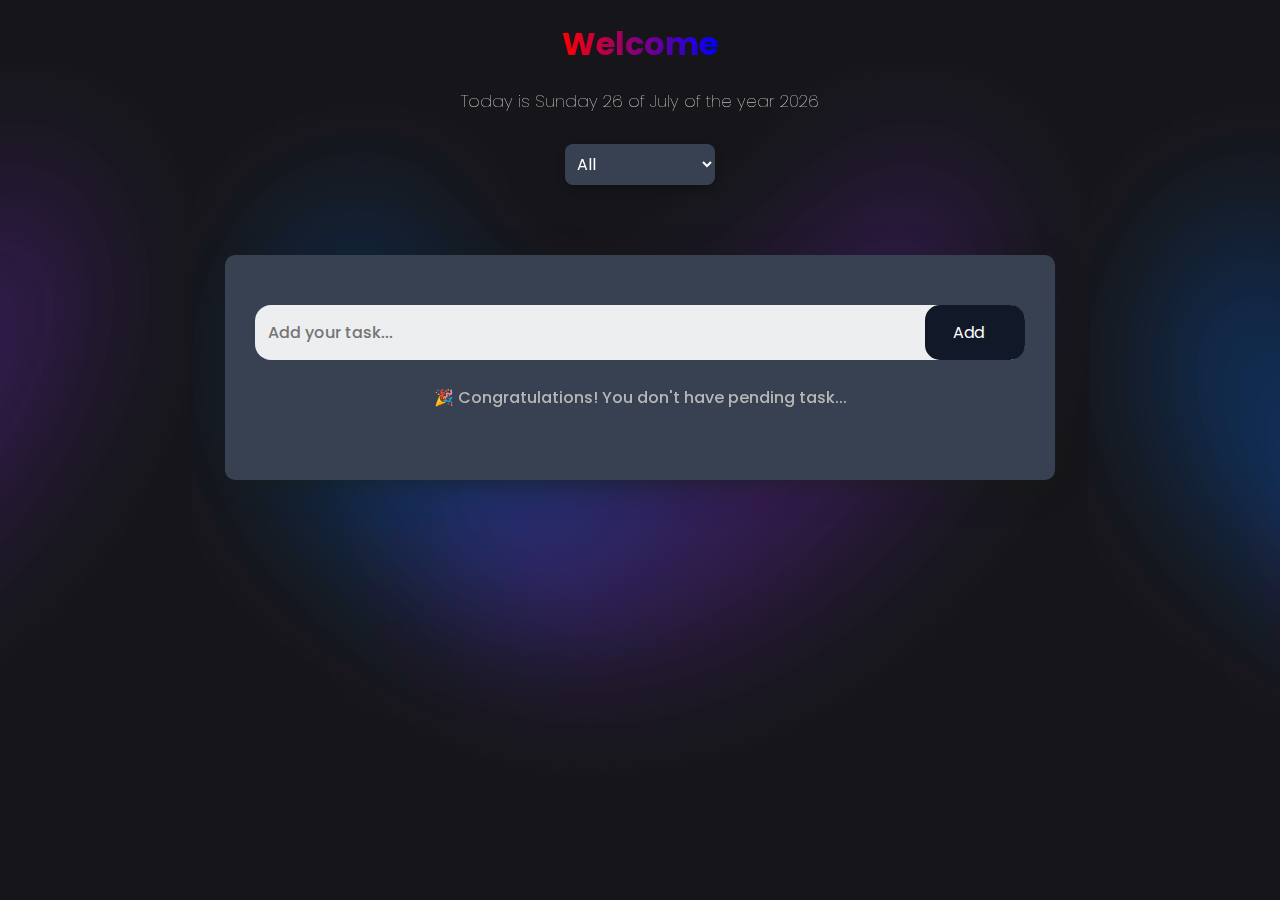
<file: index.html>
<!DOCTYPE html>
<html lang="es">
  <head>
    <meta charset="UTF-8" />
    <meta http-equiv="X-UA-Compatible" content="IE=edge" />
    <meta name="viewport" content="width=device-width, initial-scale=1.0" />
    <link rel="stylesheet" href="style.css" />
    <script src="scrollreveal.js"></script>
    <link rel="shortcut icon" href="FavIcon.png" type="image/x-icon">
    <title>ToDo App</title>
  </head>
  <body>
    <main class="container">
    

      <h1 class="title"><span id="h1Title">  Welcome </span></h1>
      <div id="fecha_actual"></div>

      <div id="filterAll">
        <Select id="selectFilter" >
          <div id="filter">
            <option value="All">All</option>
            <option value="Complete">Complete</option>
            <option value="Incomplete">Incomplete</option>
          </div>
        </Select>
      </div>

      <div class="todo-app">
        <div class="row">
          <input type="text" id="inputTask" maxlength="43" placeholder="Add your task..." />
          <button id="btnAdd">
            <span> Add </span>
          </button>
          
        </div>
        <div id="pAnimation"> 
          <p class="p-taskPending" id="p-taskPendingID">&#x1F389; Congratulations! You don't have pending task...</p>
        </div>
        <ul id="list-content">

          </ul>
        </div>
      </main>
    <script src="app.js"></script>
  </body>
</html>
</file>
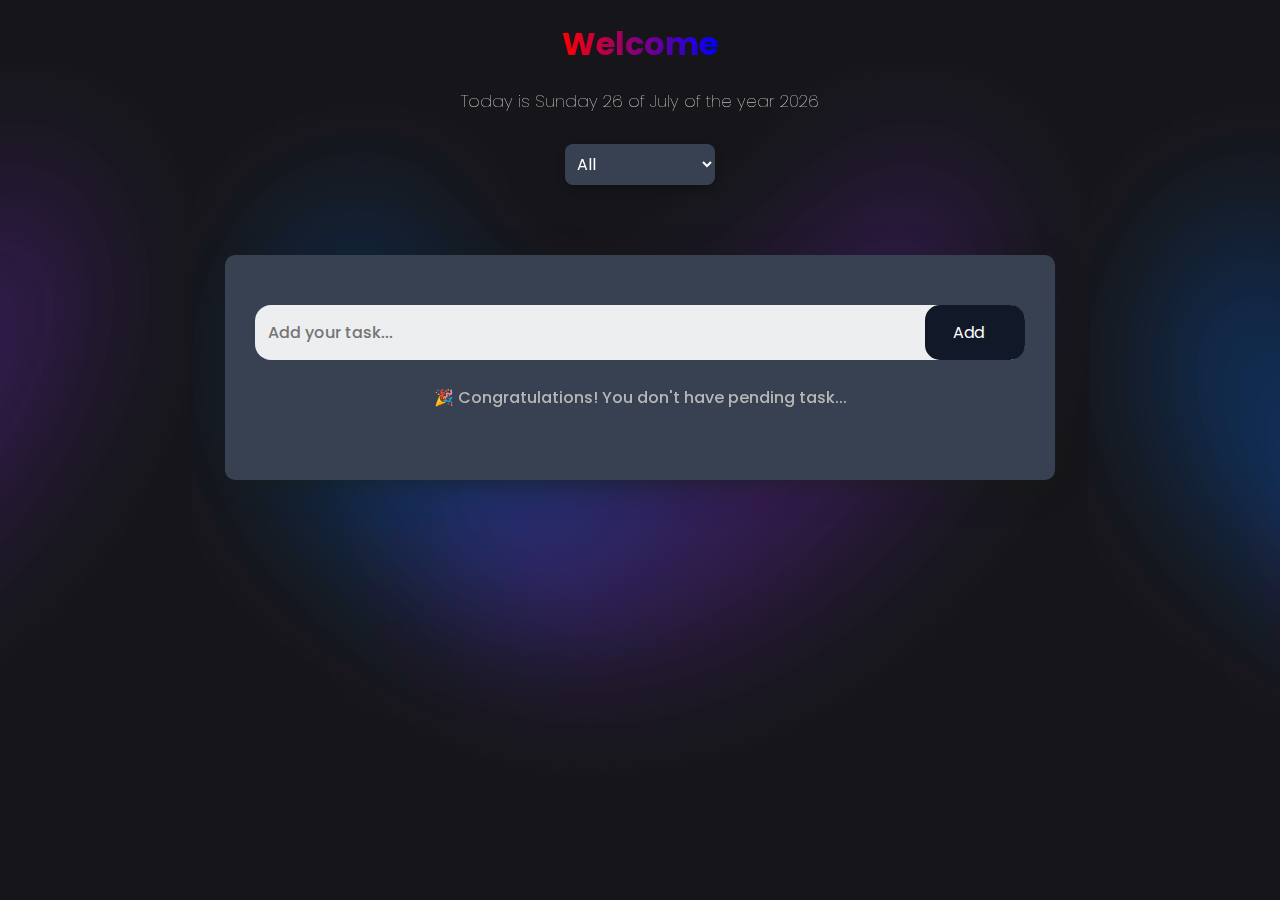
<file: Public/index.html>
<!DOCTYPE html>
<html lang="es">
  <head>
    <meta charset="UTF-8" />
    <meta http-equiv="X-UA-Compatible" content="IE=edge" />
    <meta name="viewport" content="width=device-width, initial-scale=1.0" />
    <link rel="stylesheet" href="style.css" />
    <script src="scrollreveal.js"></script>
    <link rel="shortcut icon" href="./imgs/FavIcon.png" type="image/x-icon">
    <title>ToDo App</title>
  </head>
  <body>
    <main class="container">
    

      <h1 class="title"><span id="h1Title">  Welcome </span></h1>
      <div id="fecha_actual"></div>

      <div id="filterAll">
        <Select id="selectFilter" >
          <div id="filter">
            <option value="All">All</option>
            <option value="Complete">Complete</option>
            <option value="Incomplete">Incomplete</option>
          </div>
        </Select>
      </div>

      <div class="todo-app">
        <div class="row">
          <input type="text" id="inputTask" maxlength="43" placeholder="Add your task..." />
          <button id="btnAdd">
            <span> Add </span>
          </button>
          
        </div>
        <div id="pAnimation"> 
          <p class="p-taskPending" id="p-taskPendingID">&#x1F389; Congratulations! You don't have pending task...</p>
        </div>
        <ul id="list-content">

          </ul>
        </div>
      </main>
    <script src="./app.js"></script>
  </body>
</html>
</file>
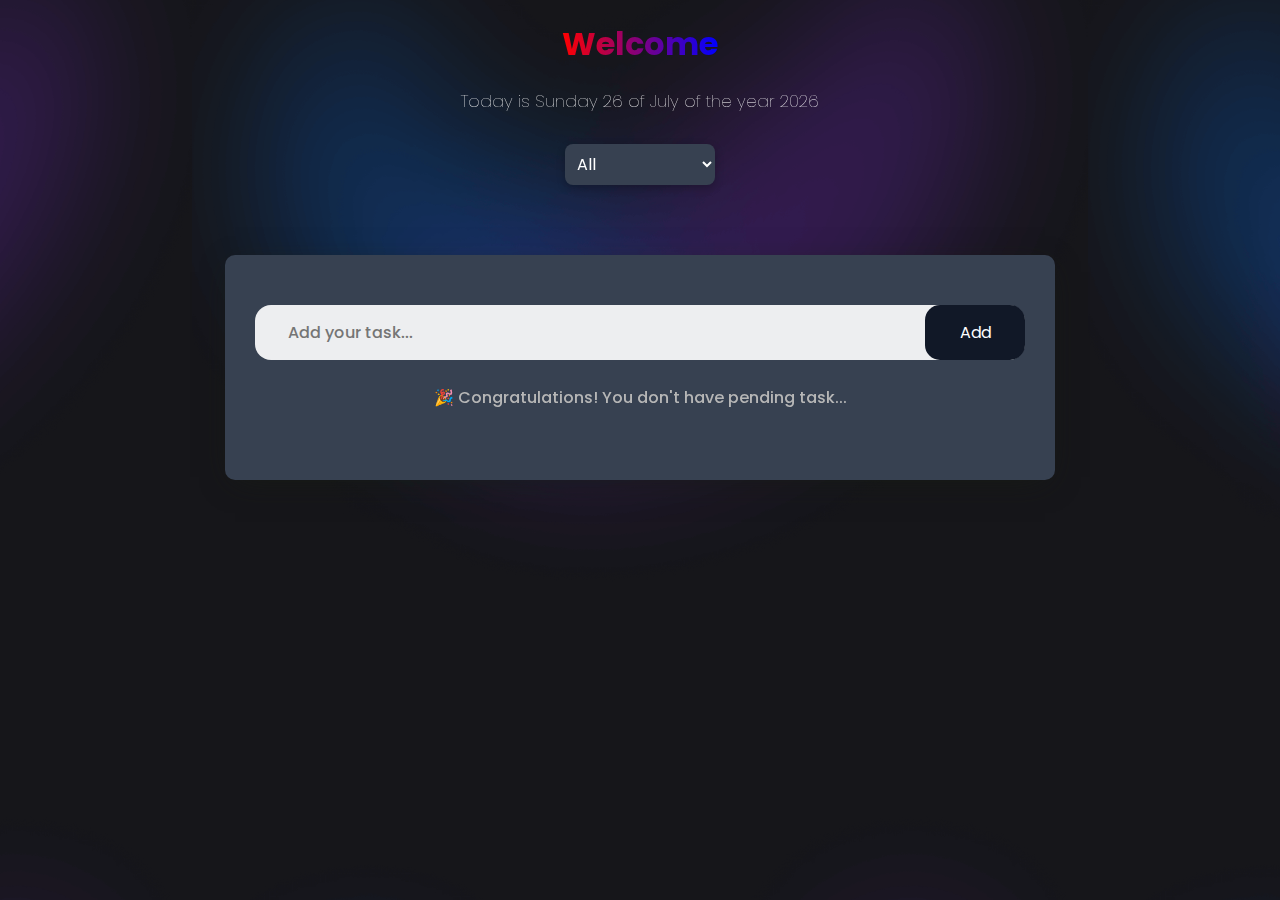
<file: 1-index.html>
<!DOCTYPE html>
<html lang="es">
  <head>
    <meta charset="UTF-8" />
    <meta http-equiv="X-UA-Compatible" content="IE=edge" />
    <meta name="viewport" content="width=device-width, initial-scale=1.0" />
    <link rel="stylesheet" href="2-style.css" />
    <script src="scrollreveal.js"></script>
    <link rel="shortcut icon" href="FavIcon.png" type="image/x-icon">
    <title>ToDo App</title>
  </head>
  <body>
    <main class="container">
    

      <h1 class="title"><span id="h1Title">  Welcome </span></h1>
      <div id="fecha_actual"></div>

      <div id="filterAll">
        <Select id="selectFilter" >
          <div id="filter">
            <option value="All">All</option>
            <option value="Complete">Complete</option>
            <option value="Incomplete">Incomplete</option>
          </div>
        </Select>
      </div>

      <div class="todo-app">
        <div class="row">
          <input type="text" id="inputTask" maxlength="43" placeholder="Add your task..." />
          <button id="btnAdd">
            <span> Add </span>
          </button>
        </div>
        <div id="pAnimation"> 
          <p class="p-taskPending" id="p-taskPendingID">&#x1F389; Congratulations! You don't have pending task...</p>
        </div>
        <ul id="list-content">

          </ul>
        </div>
      </main>
    <script src="3-app.js"></script>
  </body>
</html>
</file>
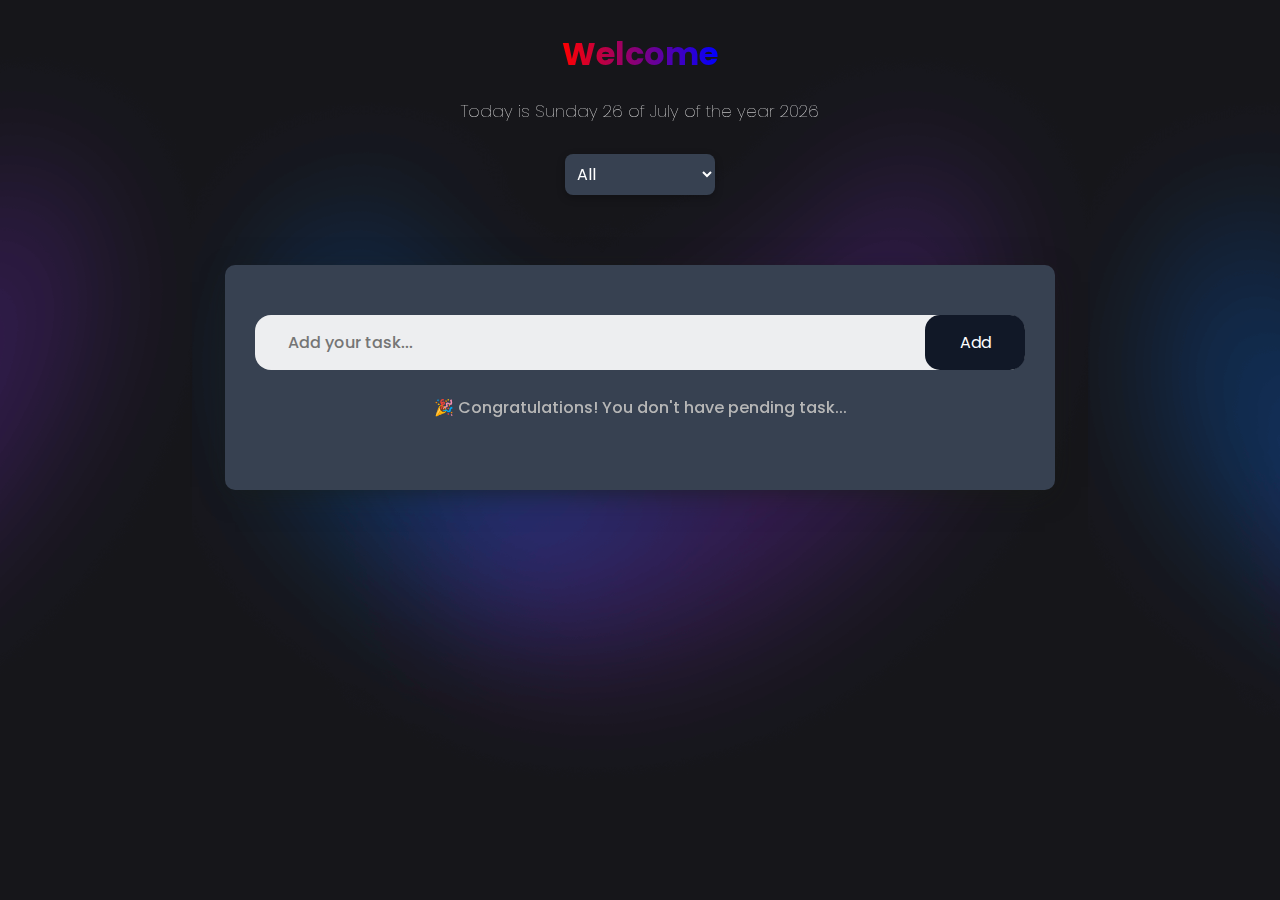
<file: Public/1-index.html>
<!DOCTYPE html>
<html lang="es">
  <head>
    <meta charset="UTF-8" />
    <meta http-equiv="X-UA-Compatible" content="IE=edge" />
    <meta name="viewport" content="width=device-width, initial-scale=1.0" />
    <link rel="stylesheet" href="2-style.css" />
    <script src="scrollreveal.js"></script>
    <link rel="shortcut icon" href="FavIcon.png" type="image/x-icon">
    <title>ToDo App</title>
  </head>
  <body>
    <main class="container">
      
      <h1 class="title"><span id="h1Title">  Welcome </span></h1>
      <div id="fecha_actual"></div>

      <div id="filterAll">
        <Select id="selectFilter" >
          <div id="filter">
            <option value="All">All</option>
            <option value="Complete">Complete</option>
            <option value="Incomplete">Incomplete</option>
          </div>
        </Select>
      </div>

      <div class="todo-app">
        <div class="row">
          <input type="text" id="inputTask" maxlength="43" placeholder="Add your task..." />
          <button id="btnAdd">
            <span> Add </span>
          </button>
        </div>
        <div id="pAnimation"> 
          <p class="p-taskPending" id="p-taskPendingID">&#x1F389; Congratulations! You don't have pending task...</p>
        </div>
        <ul id="list-content">

          </ul>
        </div>
      </main>
    <script src="3-app.js"></script>
  </body>
</html>
</file>
<file: style.css>
@import url('https://fonts.googleapis.com/css2?family=Poppins:wght@400;500;600;700&display=swap');

* {
  margin: 0;
  padding: 0;
  box-sizing: border-box;
  font-family: 'Poppins', sans-serif;
}
body{
  background-image: url(gradient\ image.png);
  background-position: center;
  background-attachment: fixed;
  background-size: 70%; 
  width: 100vw;
  height: 100vh;
  background-color: #16161a;
  /* overflow-y: hidden; */
  overflow-x: hidden;
}


h1{
  display: grid;
  place-items: center;
  color: aliceblue;
  margin-top: 20px;
}

.todo-app {
  width: 100%;
  max-width: 830px;
  background-color: #374151;
  margin: 70px auto 20px;
  padding: 50px 30px 70px;
  border-radius: 10px;
  box-shadow:
  0 7px 30px -10px rgba(24, 29, 19, 0.8);
}

.row {
  display: flex;
  align-items: center;
  background: #edeef0;
  border-radius: 1rem;
  margin-bottom: 25px;
}

#inputTask {
  flex: auto;
  border: none;
  outline: none;
  background: transparent;
  padding: 13px;
  font-size: 16px;
  font-weight: 500;
}


/* BUTTON */


button {
  display: inline-block;
  border-radius: 15px;
  background-color: #111827;
  border: none;
  color: #ffffff;
  text-align: center;
  font-size: 16px;
  padding: 15px;
  width: 100px;
  transition: all 0.5s;
  cursor: pointer;
}

button span {
  transition: 0.5s;
}

button span:after {
  content: "+";
  opacity: 0;
  transition: 0.3s;
}

button:hover span {
  padding-right: 15px;
}

button:hover span:after {
  opacity: 1;
  right: 0;
}



/* LIST CONTENT */

ul li{
  list-style: none;
  font-size: 17px;
  padding: 14px 8px 14px 50px;
  user-select: none;
  cursor: pointer;
  background-color: #111827;
  border-radius: 10px;
  margin-bottom: 10px;
  color: #ffffff;
  position: relative;
  transition: ease .4s all;
}

ul li::before{
  content: '';
  position: absolute;
  height: 28px;
  width: 28px;
  border-radius: 50%;
  background-image: url(unchecked.png);
  background-size: cover;
  background-position: center;
  top: 12px;
  left: 8px;
}

ul li.checked{
  color: #7a7e7b;
  text-decoration: line-through;
}

ul li.checked::before{
  background-image: url(checked.png);
  background-color: #0d153a;
  opacity: .5;
}

li:hover{
  background-color: #0d153a;
  opacity: .6;
}

ul li span{
  position: absolute;
  right: 0px;
  width: 40px;
  top: 5px;
  font-size: 30px;
  color: rgb(206, 14, 14);
  line-height: 40px;
  text-align: center;
}

.p-taskPending{
  display: none;
}
#p-taskPendingID{
  text-align: center;
  color: #b6b6b6;
  font-weight: 500;
}
/* Fechas */
  #fecha_actual {
    margin-top: 20px;
    text-align: center;
    font-weight: lighter;
    color:#ffffff;
    font-size: 17px;
  }


/* FILTER */

#selectFilter{
  box-shadow: rgba(0, 0, 0, 0.24) 0px 3px 8px;
  width: 150px;
  margin-top: 30px;
  padding: 8px;
  border-radius: 8px;
  border: none;
  font-size: 16px;
  background-color: #374151;
  color: #fff;
  cursor: pointer;
  transition: all 300ms;
}

#filterAll {
  display: flex;
  justify-content: center
}


#h1Title {
  background: linear-gradient(to right, #ff0000, #0000ff);
  -webkit-background-clip: text;
  -webkit-text-fill-color: transparent;
}

@media (max-width: 480px){
  .todo-app{
    max-width: 95%;
  }
  body{
    overflow-x: hidden;
  }

  button span:after {
    content: none;
    opacity: 0;
    top: 0;
  }
  
  button{
    width: 160px;
  }

  button:hover span {
    padding-right: 0px;
  }
  #inputTask {
    max-width: 60%;
  }
}
</file>
<file: Public/style.css>
@import url('https://fonts.googleapis.com/css2?family=Poppins:wght@400;500;600;700&display=swap');

* {
  margin: 0;
  padding: 0;
  box-sizing: border-box;
  font-family: 'Poppins', sans-serif;
}
body{
  background-image: url(./imgs/gradient\ image.png);
  background-position: center;
  background-size: 70%; 
  width: 100vw;
  height: 100vh;
  background-color: #16161a;
  overflow-x: hidden;
  background-attachment: fixed;
}


h1{
  display: grid;
  place-items: center;
  color: aliceblue;
  margin-top: 20px;
}

.todo-app {
  width: 100%;
  max-width: 830px;
  background-color: #374151;
  margin: 70px auto 20px;
  padding: 50px 30px 70px;
  border-radius: 10px;
  box-shadow:
  0 7px 30px -10px rgba(24, 29, 19, 0.8);
}

.row {
  display: flex;
  align-items: center;
  background: #edeef0;
  border-radius: 1rem;
  margin-bottom: 25px;
}

#inputTask {
  flex: auto;
  border: none;
  outline: none;
  background: transparent;
  padding: 13px;
  font-size: 16px;
  font-weight: 500;
}


/* BUTTON */


button {
  display: inline-block;
  border-radius: 15px;
  background-color: #111827;
  border: none;
  color: #ffffff;
  text-align: center;
  font-size: 16px;
  padding: 15px;
  width: 100px;
  transition: all 0.5s;
  cursor: pointer;
}

button span {
  transition: 0.5s;
}

button span:after {
  content: "+";
  opacity: 0;
  transition: 0.3s;
}

button:hover span {
  padding-right: 15px;
}

button:hover span:after {
  opacity: 1;
  right: 0;
}



/* LIST CONTENT */

ul li{
  list-style: none;
  font-size: 17px;
  padding: 14px 8px 14px 50px;
  user-select: none;
  cursor: pointer;
  background-color: #111827;
  border-radius: 10px;
  margin-bottom: 10px;
  color: #ffffff;
  position: relative;
  transition: ease .4s all;
}

ul li::before{
  content: '';
  position: absolute;
  height: 28px;
  width: 28px;
  border-radius: 50%;
  background-image: url(./imgs/unchecked.png);
  background-size: cover;
  background-position: center;
  top: 12px;
  left: 8px;
}

ul li.checked{
  color: #7a7e7b;
  text-decoration: line-through;
}

ul li.checked::before{
  background-image: url(./imgs/checked.png);
  background-color: #0d153a;
  opacity: .5;
}

li:hover{
  background-color: #0d153a;
  opacity: .6;
}

ul li span{
  position: absolute;
  right: 0px;
  width: 40px;
  top: 5px;
  font-size: 30px;
  color: rgb(206, 14, 14);
  line-height: 40px;
  text-align: center;
}

.p-taskPending{
  display: none;
}
#p-taskPendingID{
  text-align: center;
  color: #b6b6b6;
  font-weight: 500;
}
/* Fechas */
  #fecha_actual {
    margin-top: 20px;
    text-align: center;
    font-weight: lighter;
    color:#ffffff;
    font-size: 17px;
  }


/* FILTER */

#selectFilter{
  box-shadow: rgba(0, 0, 0, 0.24) 0px 3px 8px;
  width: 150px;
  margin-top: 30px;
  padding: 8px;
  border-radius: 8px;
  border: none;
  font-size: 16px;
  background-color: #374151;
  color: #fff;
  cursor: pointer;
  transition: all 300ms;
}

#filterAll {
  display: flex;
  justify-content: center
}


#h1Title {
  background: linear-gradient(to right, #ff0000, #0000ff);
  -webkit-background-clip: text;
  -webkit-text-fill-color: transparent;
}

@media (max-width: 480px){
  .todo-app{
    max-width: 95%;
  }
  body{
    overflow-x: hidden;
  }

  button span:after {
    content: none;
    opacity: 0;
    top: 0;
  }
  
  button:hover span {
    padding-right: 0px;
  }
  button{
    width: 160px;
  }

  #inputTask {
    max-width: 60%;
  }
}
</file>
<file: 2-style.css>
@import url('https://fonts.googleapis.com/css2?family=Poppins:wght@400;500;600;700&display=swap');

* {
  margin: 0;
  padding: 0;
  box-sizing: border-box;
  font-family: 'Poppins', sans-serif;
}
body{
   background-image: url(gradient\ image.png);
  background-position: center;
  background-size: 70%; 
  width: 100vw;
  height: 100vh;
  background-color: #16161a;
}


h1{
  display: grid;
  place-items: center;
  color: aliceblue;
  margin-top: 20px;
}

.todo-app {
  width: 100%;
  max-width: 830px;
  background-color: #374151;
  margin: 70px auto 20px;
  padding: 50px 30px 70px;
  border-radius: 10px;
  box-shadow:
  0 7px 30px -10px rgba(24, 29, 19, 0.8);
}

.row {
  display: flex;
  align-items: center;
  justify-content: space-between;
  background: #edeef0;
  border-radius: 1rem;
  padding-left: 20px;
  margin-bottom: 25px;
}

#inputTask {
  flex: 1;
  border: none;
  outline: none;
  background: transparent;
  padding: 13px;
  font-size: 16px;
  font-weight: 500;
}


/* BUTTON */


button {
  display: inline-block;
  border-radius: 15px;
  background-color: #111827;
  border: none;
  color: #ffffff;
  text-align: center;
  font-size: 16px;
  padding: 15px;
  width: 100px;
  transition: all 0.5s;
  cursor: pointer;
}

button span {
  cursor: pointer;
  display: inline-block;
  position: relative;
  transition: 0.5s;
}

button span:after {
  content: "+";
  position: absolute;
  opacity: 0;
  top: 0;
  right: -15px;
  transition: 0.3s;
}

button:hover span {
  padding-right: 15px;
}

button:hover span:after {
  opacity: 1;
  right: 0;
}



/* LIST CONTENT */

ul li{
  list-style: none;
  font-size: 17px;
  padding: 14px 8px 14px 50px;
  user-select: none;
  cursor: pointer;
  background-color: #111827;
  border-radius: 10px;
  margin-bottom: 10px;
  color: #ffffff;
  position: relative;
  transition: ease .4s all;
}

ul li::before{
  content: '';
  position: absolute;
  height: 28px;
  width: 28px;
  border-radius: 50%;
  background-image: url(unchecked.png);
  background-size: cover;
  background-position: center;
  top: 12px;
  left: 8px;
}

ul li.checked{
  color: #7a7e7b;
  text-decoration: line-through;
}

ul li.checked::before{
  background-image: url(checked.png);
  background-color: #0d153a;
  opacity: .5;
}

li:hover{
  background-color: #0d153a;
  opacity: .6;
}

ul li span{
  position: absolute;
  right: 0px;
  width: 40px;
  top: 5px;
  font-size: 30px;
  color: rgb(206, 14, 14);
  line-height: 40px;
  text-align: center;
}

.p-taskPending{
  display: none;
}
#p-taskPendingID{
  text-align: center;
  color: #b6b6b6;
  font-weight: 500;
}
/* Fechas */
  #fecha_actual {
    margin-top: 20px;
    text-align: center;
    font-weight: lighter;
    color:#ffffff;
    font-size: 17px;
  }


/* FILTER */

#selectFilter{
  box-shadow: rgba(0, 0, 0, 0.24) 0px 3px 8px;
  width: 150px;
  margin-top: 30px;
  padding: 8px;
  border-radius: 8px;
  border: none;
  font-size: 16px;
  background-color: #374151;
  color: #fff;
  cursor: pointer;
  transition: all 300ms;
}

#filterAll {
  display: flex;
  justify-content: center
}


#h1Title {
  background: linear-gradient(to right, #ff0000, #0000ff);
  -webkit-background-clip: text;
  -webkit-text-fill-color: transparent;
  animation: gradient .3s ease infinite;
}
</file>
<file: Public/2-style.css>
@import url('https://fonts.googleapis.com/css2?family=Poppins:wght@400;500;600;700&display=swap');

* {
  margin: 0;
  padding: 0;
  box-sizing: border-box;
  font-family: 'Poppins', sans-serif;
}
main {
  width: 100vw;
  height: 100vh;
  background-color: #16161a;
  padding: 10px;
  background-image: url(gradient\ image.png);
  background-repeat: repeat;
  background-position: center;
  background-size: 70%;
}

h1{
  display: grid;
  place-items: center;
  color: aliceblue;
  margin-top: 20px;
}

.todo-app {
  width: 100%;
  max-width: 830px;
  background-color: #374151;
  margin: 70px auto 20px;
  padding: 50px 30px 70px;
  border-radius: 10px;
  box-shadow:
  0 7px 30px -10px rgba(24, 29, 19, 0.8);
}

.row {
  display: flex;
  align-items: center;
  justify-content: space-between;
  background: #edeef0;
  border-radius: 1rem;
  padding-left: 20px;
  margin-bottom: 25px;
}

#inputTask {
  flex: 1;
  border: none;
  outline: none;
  background: transparent;
  padding: 13px;
  font-size: 16px;
  font-weight: 500;
}


/* BUTTON */


button {
  display: inline-block;
  border-radius: 15px;
  background-color: #111827;
  border: none;
  color: #ffffff;
  text-align: center;
  font-size: 16px;
  padding: 15px;
  width: 100px;
  transition: all 0.5s;
  cursor: pointer;
}

button span {
  cursor: pointer;
  display: inline-block;
  position: relative;
  transition: 0.5s;
}

button span:after {
  content: "+";
  position: absolute;
  opacity: 0;
  top: 0;
  right: -15px;
  transition: 0.3s;
}

button:hover span {
  padding-right: 15px;
}

button:hover span:after {
  opacity: 1;
  right: 0;
}



/* LIST CONTENT */

ul li{
  list-style: none;
  font-size: 17px;
  padding: 14px 8px 14px 50px;
  user-select: none;
  cursor: pointer;
  background-color: #111827;
  border-radius: 10px;
  margin-bottom: 10px;
  color: #ffffff;
  position: relative;
  transition: ease .4s all;
}

ul li::before{
  content: '';
  position: absolute;
  height: 28px;
  width: 28px;
  border-radius: 50%;
  background-image: url(unchecked.png);
  background-size: cover;
  background-position: center;
  top: 12px;
  left: 8px;
}

ul li.checked{
  color: #7a7e7b;
  text-decoration: line-through;
}

ul li.checked::before{
  background-image: url(checked.png);
  background-color: #0d153a;
  opacity: .5;
}

li:hover{
  background-color: #0d153a;
  opacity: .6;
}

ul li span{
  position: absolute;
  right: 0px;
  width: 40px;
  top: 5px;
  font-size: 30px;
  color: rgb(206, 14, 14);
  line-height: 40px;
  text-align: center;
}

.p-taskPending{
  display: none;
}
#p-taskPendingID{
  text-align: center;
  color: #b6b6b6;
  font-weight: 500;
}
/* Fechas */
  #fecha_actual {
    margin-top: 20px;
    text-align: center;
    font-weight: lighter;
    color:#ffffff;
    font-size: 17px;
  }


/* FILTER */

#selectFilter{
  box-shadow: rgba(0, 0, 0, 0.24) 0px 3px 8px;
  width: 150px;
  margin-top: 30px;
  padding: 8px;
  border-radius: 8px;
  border: none;
  font-size: 16px;
  background-color: #374151;
  color: #fff;
  cursor: pointer;
  transition: all 300ms;
}

#filterAll {
  display: flex;
  justify-content: center
}


#h1Title {
  background: linear-gradient(to right, #ff0000, #0000ff);
  -webkit-background-clip: text;
  -webkit-text-fill-color: transparent;
  animation: gradient .3s ease infinite;
}

@keyframes gradient {
  0% {
    background-position-x: 0%;
  }
  100% {
    background-position-x: 100%;
  }
}
</file>
